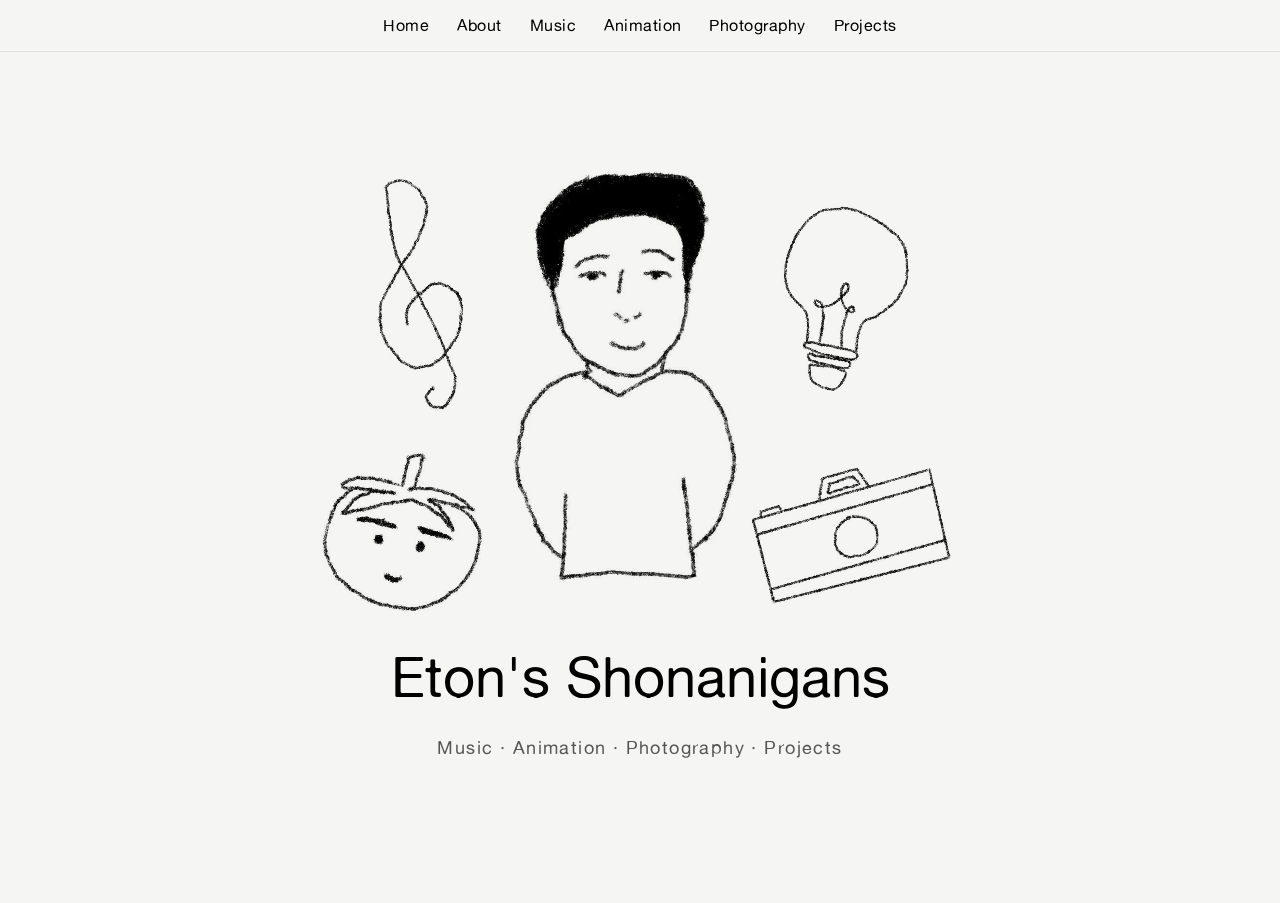
<file: index.html>
<!DOCTYPE html>
<html lang="en">
<head>
    <meta charset="UTF-8">
    <meta name="viewport" content="width=device-width, initial-scale=1.0">
    <title>Eton's Shonanigans</title>
    <link rel="stylesheet" href="styles.css">
</head>
<body>
    <nav>
        <ul>
            <li><a href="index.html">Home</a></li>
            <li><a href="about.html">About</a></li>
            <li><a href="music.html">Music</a></li>
            <li><a href="animation.html">Animation</a></li>
            <li><a href="photography.html">Photography</a></li>
            <li><a href="product.html">Projects</a></li>
        </ul>
    </nav>

    <section class="hero">
        <div class="hero-inner">
            <div class="sprite-wrap">
                <canvas id="about-canvas"></canvas>
            </div>
            <div class="hero-text">
                <h1><span class="first-e">E<canvas id="tomato-canvas"></canvas></span>ton's Shonanigans</h1>
                <p>Music &middot; Animation &middot; Photography &middot; Projects</p>
            </div>
            <canvas id="photo-canvas"></canvas>
            <canvas id="music-canvas"></canvas>
            <canvas id="product-canvas"></canvas>
        </div>
    </section>

    <script>
        function makeAnim(canvasId, sSrcs, pSrcs, displayHeight, clickUrl, stickyBoundary, speedMultiplier) {
            speedMultiplier = speedMultiplier || 1;
            const canvas = document.getElementById(canvasId);
            const ctx = canvas.getContext('2d');
            const bitmaps = { s: new Array(sSrcs.length), p: new Array(pSrcs.length) };
            let totalLoaded = 0;
            const totalNeeded = sSrcs.length + pSrcs.length;
            let ready = false;
            let hovering = false;
            let rowBounds = null;

            function loadSrc(src, arr, idx) {
                const img = new Image();
                img.onload = () => {
                    createImageBitmap(img).then(bmp => {
                        arr[idx] = bmp;
                        if (++totalLoaded === totalNeeded) {
                            canvas.width = bitmaps.s[0].width;
                            canvas.height = bitmaps.s[0].height;
                            const aspect = canvas.width / canvas.height;
                            canvas.style.height = displayHeight + 'px';
                            canvas.style.width = Math.round(displayHeight * aspect) + 'px';
                            rowBounds = buildBoundary([...bitmaps.s, ...bitmaps.p]);
                            ready = true;
                            startLoop();
                        }
                    });
                };
                img.src = src;
            }

            function buildBoundary(allBmps) {
                const w = canvas.width, h = canvas.height;
                const tmp = document.createElement('canvas');
                tmp.width = w; tmp.height = h;
                const tc = tmp.getContext('2d');
                const left = new Int32Array(h).fill(w);
                const right = new Int32Array(h).fill(-1);
                for (const bmp of allBmps) {
                    tc.drawImage(bmp, 0, 0);
                    const data = tc.getImageData(0, 0, w, h).data;
                    for (let y = 0; y < h; y++) {
                        const row = y * w;
                        for (let x = 0; x < w; x++) {
                            const i = (row + x) * 4;
                            if ((255 - data[i]) + (255 - data[i+1]) + (255 - data[i+2]) > 20) {
                                if (x < left[y]) left[y] = x;
                                if (x > right[y]) right[y] = x;
                            }
                        }
                    }
                }
                let minX = w, maxX = -1, minY = h, maxY = -1;
                for (let y = 0; y < h; y++) {
                    if (right[y] >= left[y]) {
                        if (left[y] < minX) minX = left[y];
                        if (right[y] > maxX) maxX = right[y];
                        if (y < minY) minY = y;
                        if (y > maxY) maxY = y;
                    }
                }
                return { left, right, minX, maxX, minY, maxY };
            }

            sSrcs.forEach((src, i) => loadSrc(src, bitmaps.s, i));
            pSrcs.forEach((src, i) => loadSrc(src, bitmaps.p, i));

            function startLoop() {
                const interval = 1000 / (12 * speedMultiplier);
                let frame = 0, last = 0;
                function tick(ts) {
                    if (ts - last >= interval) {
                        const frames = hovering ? bitmaps.p : bitmaps.s;
                        ctx.drawImage(frames[frame % frames.length], 0, 0);
                        frame++;
                        last = ts;
                    }
                    requestAnimationFrame(tick);
                }
                requestAnimationFrame(tick);
            }

            function hasInkAt(clientX, clientY) {
                if (!ready) return false;
                const rect = canvas.getBoundingClientRect();
                const scaleX = canvas.width / rect.width;
                const scaleY = canvas.height / rect.height;
                const x = Math.floor((clientX - rect.left) * scaleX);
                const y = Math.floor((clientY - rect.top) * scaleY);
                if (x < 0 || y < 0 || x >= canvas.width || y >= canvas.height) return false;
                const px = ctx.getImageData(x, y, 1, 1).data;
                const onDrawn = (255 - px[0]) + (255 - px[1]) + (255 - px[2]) > 20;
                const insideBoundary = rowBounds && x >= rowBounds.left[y] && x <= rowBounds.right[y];
                return onDrawn || insideBoundary;
            }

            // Shared registry so overlapping canvases can check whether a sibling has
            // actual drawn content (vs. blank/blended-out background) at a given point.
            window.__animInkTest = window.__animInkTest || {};
            window.__animInkTest[canvasId] = hasInkAt;

            function checkHover(e) {
                if (!ready) return;
                const rect = canvas.getBoundingClientRect();
                const scaleX = canvas.width / rect.width;
                const scaleY = canvas.height / rect.height;
                const x = Math.floor((e.clientX - rect.left) * scaleX);
                const y = Math.floor((e.clientY - rect.top) * scaleY);
                if (x < 0 || y < 0 || x >= canvas.width || y >= canvas.height) {
                    hovering = false;
                    return;
                }
                if (stickyBoundary && rowBounds) {
                    hovering = x >= rowBounds.minX && x <= rowBounds.maxX &&
                        y >= rowBounds.minY && y <= rowBounds.maxY;
                    return;
                }
                hovering = hasInkAt(e.clientX, e.clientY);
            }

            if (stickyBoundary) {
                // Overlapping sibling canvases can sit on top of this one within its own
                // box, causing spurious mouseleave/mousemove churn (and swallowed clicks)
                // on this element as the cursor passes under them. Track from document so
                // hover/click behavior depends only on cursor position, not which element
                // is topmost at that point.
                document.addEventListener('mousemove', e => {
                    checkHover(e);
                    canvas.style.cursor = hovering ? 'pointer' : 'default';
                });
                document.addEventListener('click', e => {
                    checkHover(e);
                    if (!hovering || !clickUrl) return;
                    const topEl = document.elementFromPoint(e.clientX, e.clientY);
                    if (topEl && topEl !== canvas && topEl.id) {
                        const siblingInkTest = window.__animInkTest[topEl.id];
                        if (siblingInkTest && siblingInkTest(e.clientX, e.clientY)) return;
                    }
                    window.location.href = clickUrl;
                });
            } else {
                canvas.addEventListener('mousemove', e => {
                    checkHover(e);
                    canvas.style.cursor = hovering ? 'pointer' : 'default';
                });
                canvas.addEventListener('mouseleave', () => {
                    hovering = false;
                    canvas.style.cursor = 'default';
                });
                canvas.addEventListener('click', () => {
                    if (hovering && clickUrl) window.location.href = clickUrl;
                });
            }
        }

        makeAnim(
            'about-canvas',
            ['images/about/about_1_s.jpg', 'images/about/about_2_s.jpg', 'images/about/about_3_s.jpg'],
            ['images/about/about_1_p.jpg', 'images/about/about_2_p.jpg', 'images/about/about_3_p.jpg'],
            520,
            'about.html',
            true
        );

        makeAnim(
            'photo-canvas',
            ['images/photo/port_1_s.jpg', 'images/photo/port_2_s.jpg', 'images/photo/port_3_s.jpg'],
            ['images/photo/port_1_p.jpg', 'images/photo/port_2_p.jpg', 'images/photo/port_3_p.jpg',
             'images/photo/port_4_p.jpg', 'images/photo/port_5_p.jpg', 'images/photo/port_6_p.jpg'],
            330,
            'photography.html'
        );

        makeAnim(
            'product-canvas',
            ['images/product/frame_1_s.jpg', 'images/product/frame_2_s.jpg', 'images/product/frame_3_s.jpg'],
            ['images/product/frame_1_p.png', 'images/product/frame_2_p.png', 'images/product/frame_3_p.png',
             'images/product/frame_4_p.png', 'images/product/frame_5_p.png', 'images/product/frame_6_p.png'],
            330,
            'product.html',
            false,
            1.5
        );

        makeAnim(
            'music-canvas',
            ['images/music/port_1_s.jpg', 'images/music/port_2_s.jpg', 'images/music/port_3_s.jpg'],
            ['images/music/port_1_p.jpg', 'images/music/port_2_p.jpg', 'images/music/port_3_p.jpg',
             'images/music/port_4_p.jpg', 'images/music/port_5_p.jpg', 'images/music/port_6_p.jpg'],
            360,
            'music.html'
        );

        makeAnim(
            'tomato-canvas',
            ['images/tomato/tomato_1_s.jpg', 'images/tomato/tomato_2_s.jpg', 'images/tomato/tomato_3_s.jpg'],
            ['images/tomato/frame_1.jpg', 'images/tomato/frame_2.jpg', 'images/tomato/frame_3.jpg'],
            440,
            'animation.html'
        );
    </script>
</body>
</html>
</file>
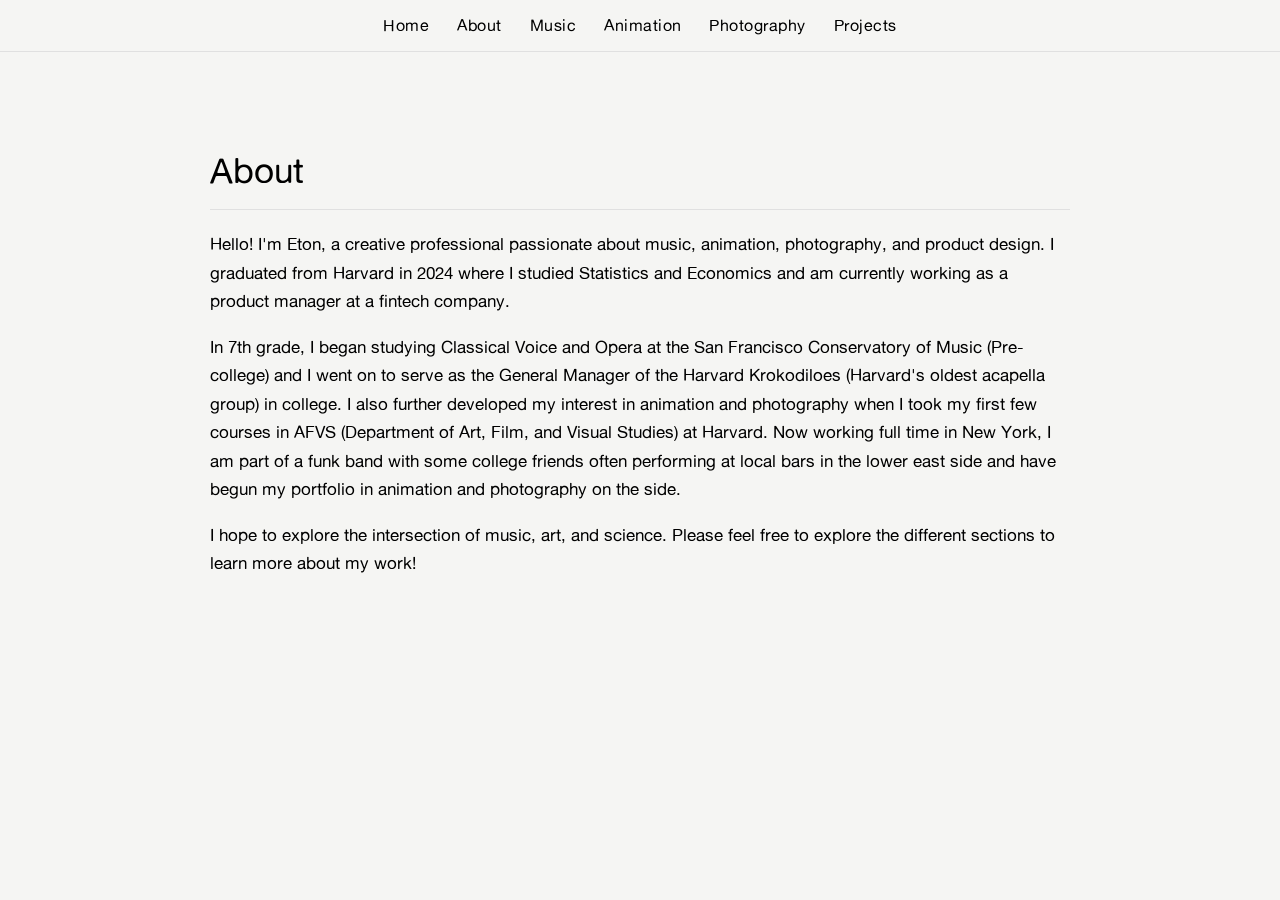
<file: about.html>
<!DOCTYPE html>
<html lang="en">
<head>
    <meta charset="UTF-8">
    <meta name="viewport" content="width=device-width, initial-scale=1.0">
    <title>About — Eton's Shonanigans</title>
    <link rel="stylesheet" href="styles.css">
</head>
<body>
    <nav>
        <ul>
            <li><a href="index.html">Home</a></li>
            <li><a href="about.html">About</a></li>
            <li><a href="music.html">Music</a></li>
            <li><a href="animation.html">Animation</a></li>
            <li><a href="photography.html">Photography</a></li>
            <li><a href="product.html">Projects</a></li>
        </ul>
    </nav>
    <div class="content page-content">
        <h2>About</h2>
        <p>Hello! I'm Eton, a creative professional passionate about music, animation, photography, and product design. I graduated from Harvard in 2024 where I studied Statistics and Economics and am currently working as a product manager at a fintech company.</p>
        <p>In 7th grade, I began studying Classical Voice and Opera at the San Francisco Conservatory of Music (Pre-college) and I went on to serve as the General Manager of the Harvard Krokodiloes (Harvard's oldest acapella group) in college. I also further developed my interest in animation and photography when I took my first few courses in AFVS (Department of Art, Film, and Visual Studies) at Harvard. Now working full time in New York, I am part of a funk band with some college friends often performing at local bars in the lower east side and have begun my portfolio in animation and photography on the side.</p>
        <p>I hope to explore the intersection of music, art, and science. Please feel free to explore the different sections to learn more about my work!</p>
    </div>
</body>
</html>
</file>
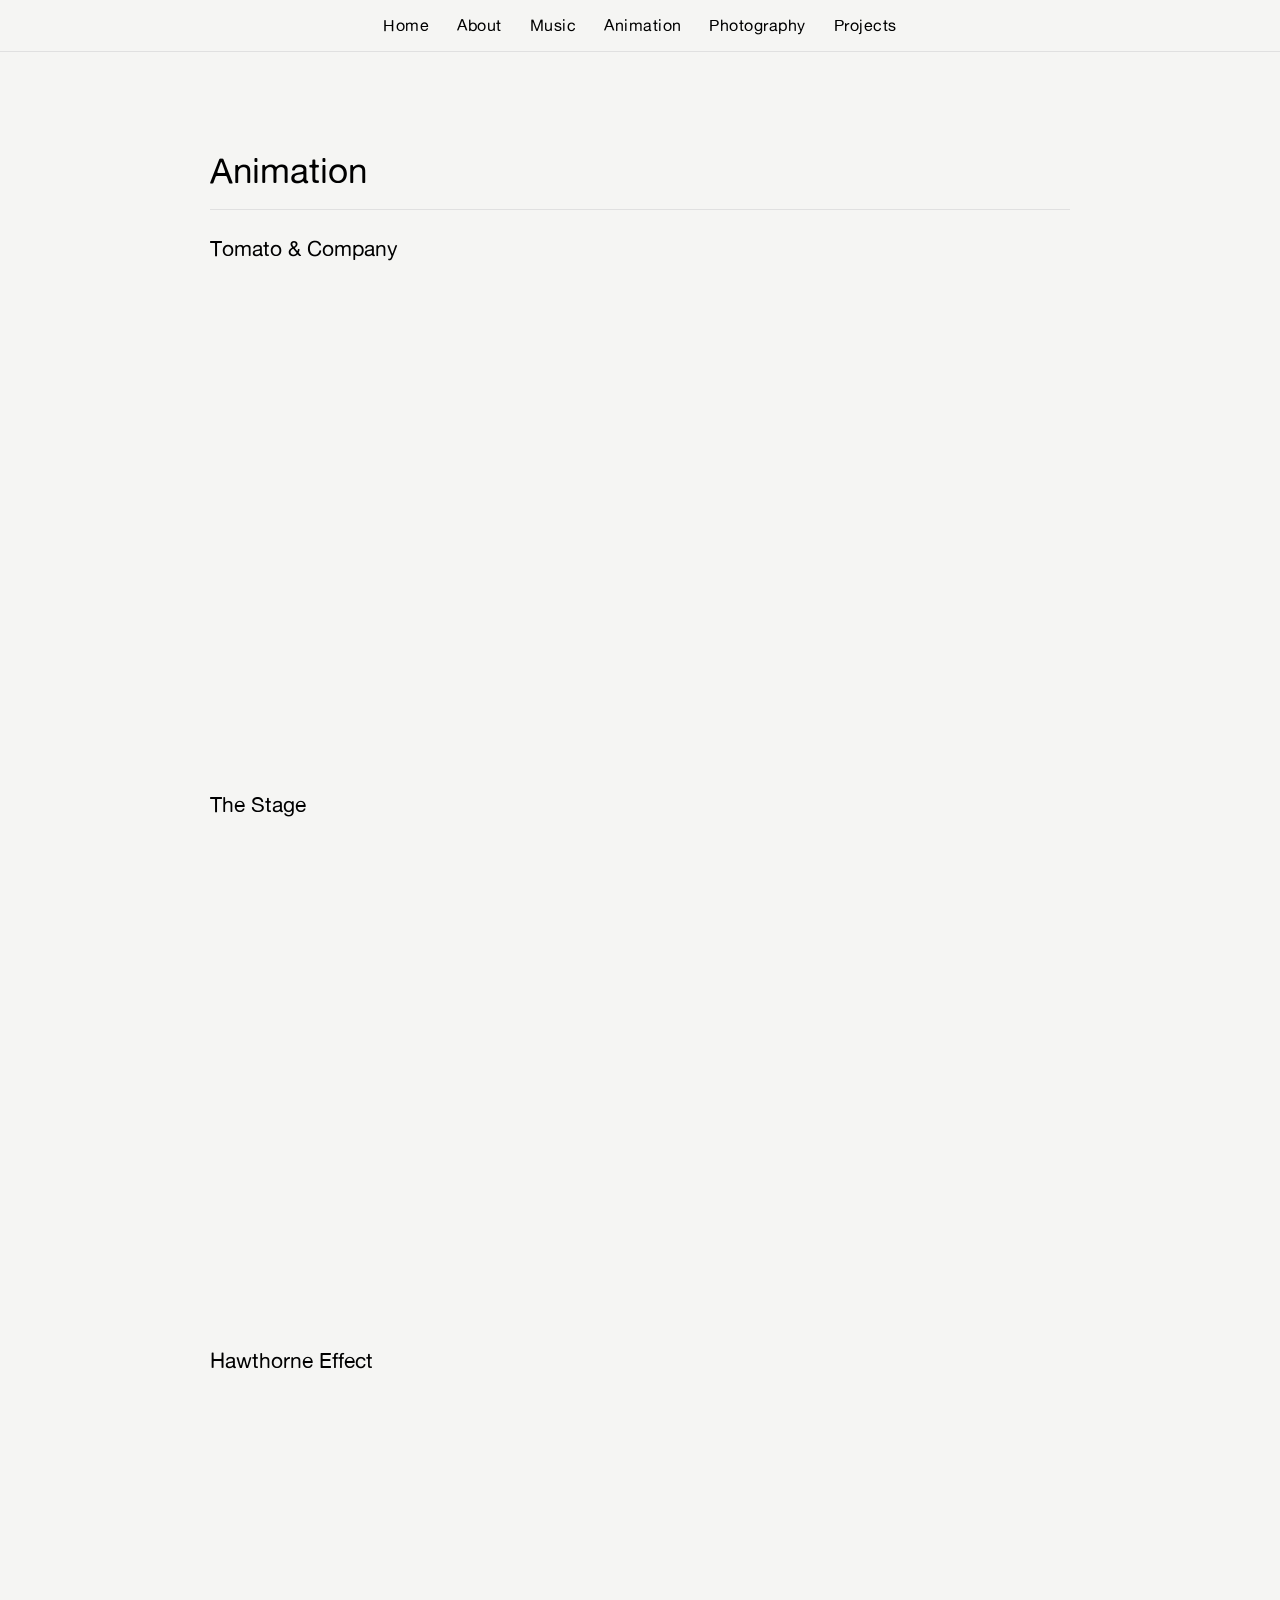
<file: animation.html>
<!DOCTYPE html>
<html lang="en">
<head>
    <meta charset="UTF-8">
    <meta name="viewport" content="width=device-width, initial-scale=1.0">
    <title>Animation — Eton's Shonanigans</title>
    <link rel="stylesheet" href="styles.css">
</head>
<body>
    <nav>
        <ul>
            <li><a href="index.html">Home</a></li>
            <li><a href="about.html">About</a></li>
            <li><a href="music.html">Music</a></li>
            <li><a href="animation.html">Animation</a></li>
            <li><a href="photography.html">Photography</a></li>
            <li><a href="product.html">Projects</a></li>
        </ul>
    </nav>
    <div class="content page-content">
        <h2>Animation</h2>
        <h3>Tomato &amp; Company</h3>
        <div class="video-embed video-full">
            <iframe src="https://www.youtube.com/embed/TPGWkwwax-g" title="Tomato & Company" allowfullscreen></iframe>
        </div>

        <h3>The Stage</h3>
        <div class="video-embed video-full">
            <iframe src="https://www.youtube.com/embed/BTYeI0XVwU0" title="The Stage" allowfullscreen></iframe>
        </div>

        <h3>Hawthorne Effect</h3>
        <div class="video-embed video-full">
            <iframe src="https://www.youtube.com/embed/caS_4aivTvc" title="Hawthorne Effect" allowfullscreen></iframe>
        </div>
    </div>
</body>
</html>
</file>
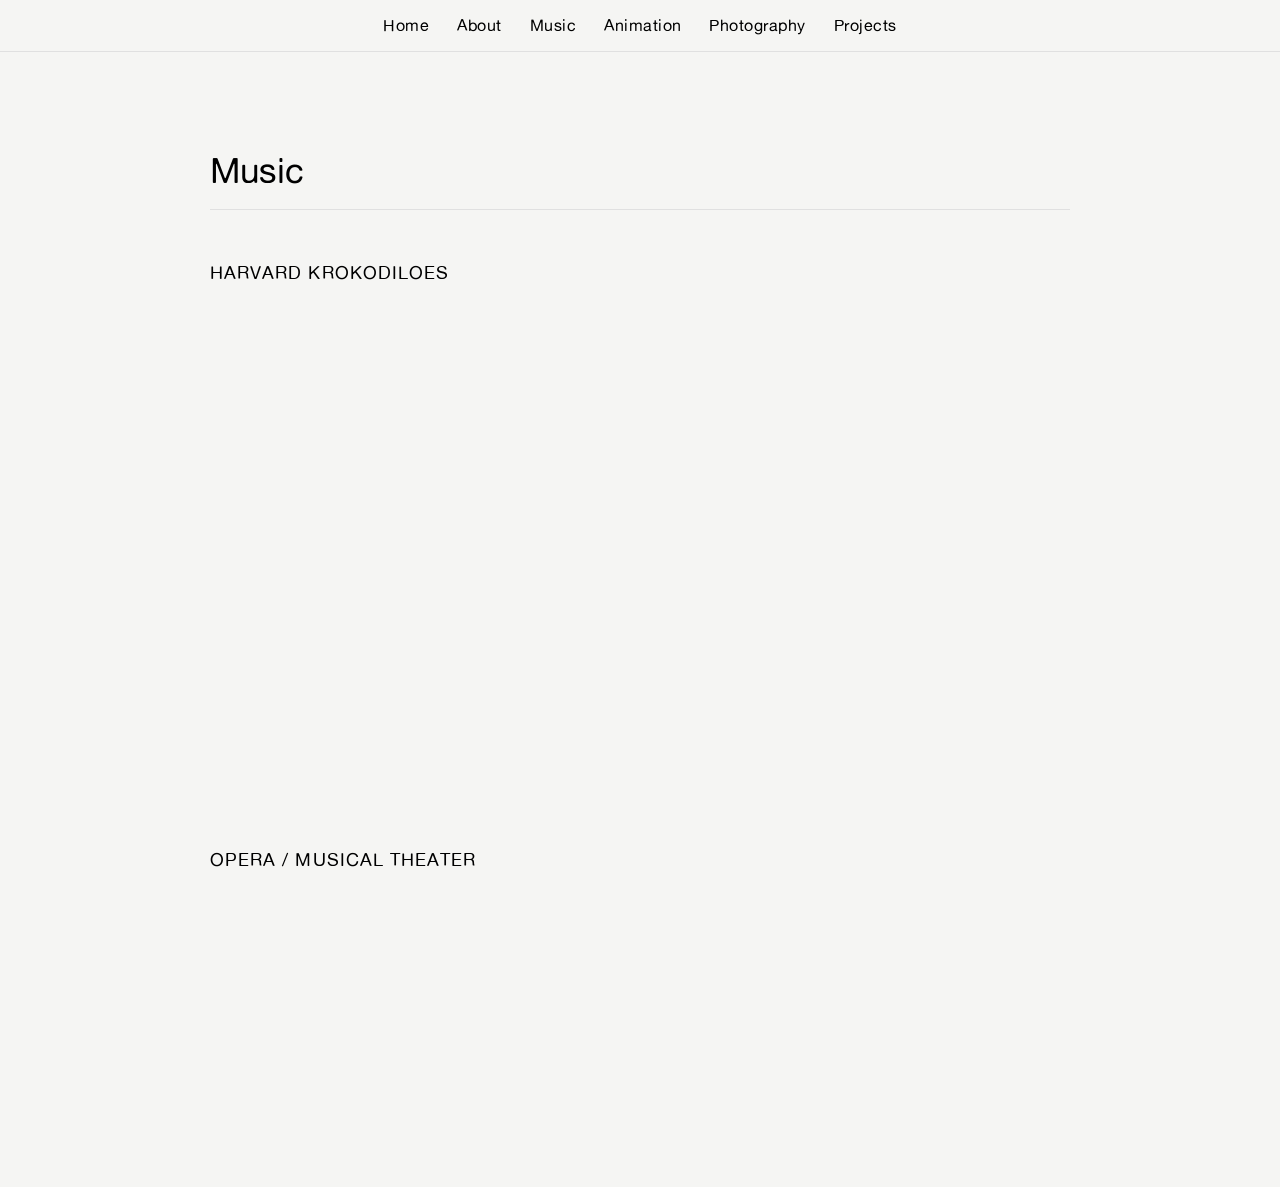
<file: music.html>
<!DOCTYPE html>
<html lang="en">
<head>
    <meta charset="UTF-8">
    <meta name="viewport" content="width=device-width, initial-scale=1.0">
    <title>Music — Eton's Shonanigans</title>
    <link rel="stylesheet" href="styles.css">
</head>
<body>
    <nav>
        <ul>
            <li><a href="index.html">Home</a></li>
            <li><a href="about.html">About</a></li>
            <li><a href="music.html">Music</a></li>
            <li><a href="animation.html">Animation</a></li>
            <li><a href="photography.html">Photography</a></li>
            <li><a href="product.html">Projects</a></li>
        </ul>
    </nav>
    <div class="content page-content">
        <h2>Music</h2>

        <h3 class="music-label">Harvard Krokodiloes</h3>
        <div class="video-grid">
            <div class="video-embed">
                <iframe src="https://www.youtube.com/embed/4qUDaLUaurI" title="Harvard Krokodiloes" allowfullscreen></iframe>
            </div>
            <div class="video-embed">
                <iframe src="https://www.youtube.com/embed/xm8JQvyH3Rw" title="Harvard Krokodiloes" allowfullscreen></iframe>
            </div>
            <div class="video-embed">
                <iframe src="https://www.youtube.com/embed/Miy_NS8IuEc" title="Harvard Krokodiloes" allowfullscreen></iframe>
            </div>
            <div class="video-embed">
                <iframe src="https://www.youtube.com/embed/dFDBBorrNnc" title="Harvard Krokodiloes" allowfullscreen></iframe>
            </div>
        </div>

        <h3 class="music-label">Opera / Musical Theater</h3>
        <div class="video-grid">
            <div class="video-embed">
                <iframe src="https://www.youtube.com/embed/RD5roDtp3Yc" title="Opera / Musical Theater" allowfullscreen></iframe>
            </div>
            <div class="video-embed">
                <iframe src="https://www.youtube.com/embed/XwMdwAH1rI4" title="Opera / Musical Theater" allowfullscreen></iframe>
            </div>
        </div>
    </div>
</body>
</html>
</file>
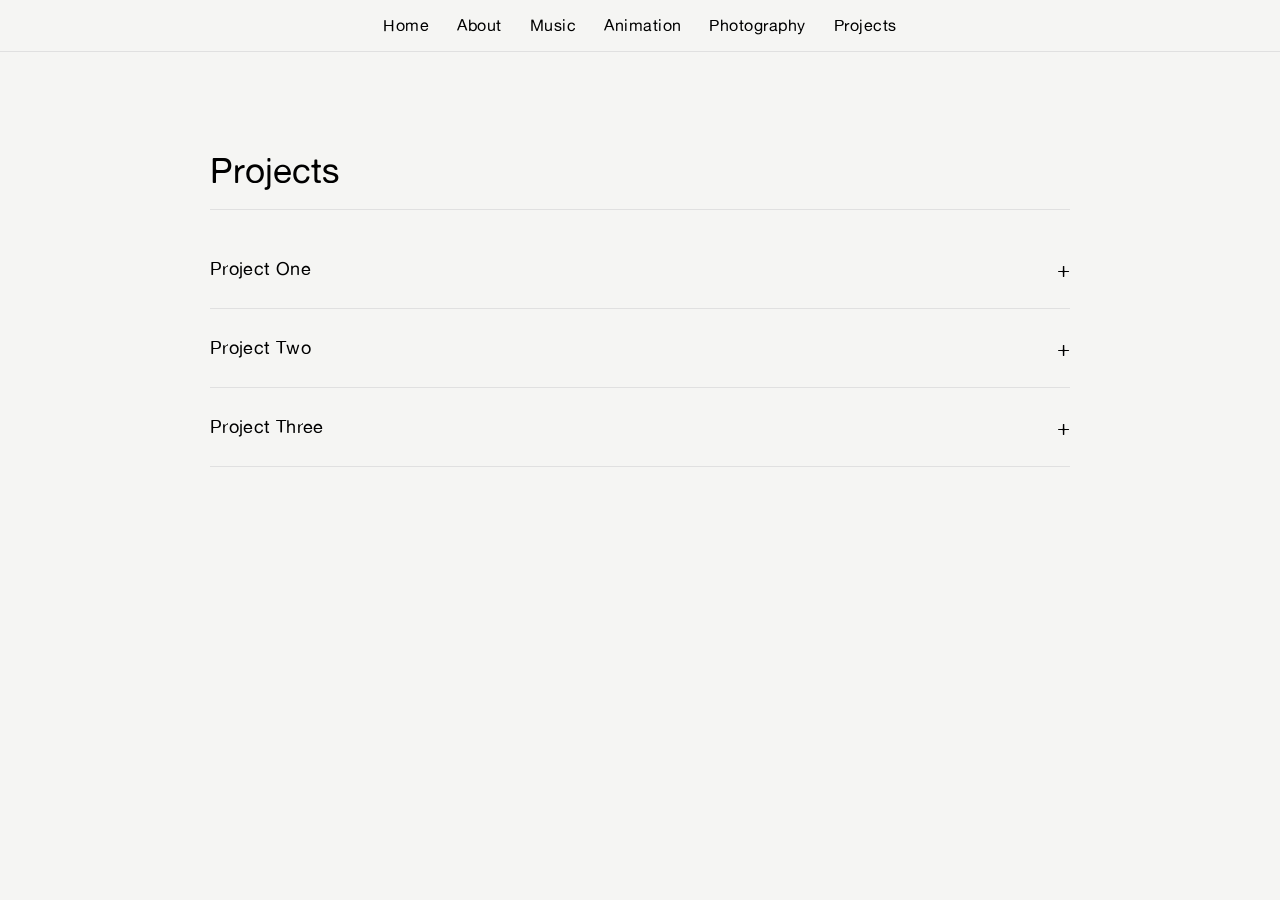
<file: product.html>
<!DOCTYPE html>
<html lang="en">
<head>
    <meta charset="UTF-8">
    <meta name="viewport" content="width=device-width, initial-scale=1.0">
    <title>Projects — Eton's Shonanigans</title>
    <link rel="stylesheet" href="styles.css">
</head>
<body>
    <nav>
        <ul>
            <li><a href="index.html">Home</a></li>
            <li><a href="about.html">About</a></li>
            <li><a href="music.html">Music</a></li>
            <li><a href="animation.html">Animation</a></li>
            <li><a href="photography.html">Photography</a></li>
            <li><a href="product.html">Projects</a></li>
        </ul>
    </nav>
    <div class="content page-content">
        <h2>Projects</h2>

        <div class="project-list">
            <details class="project-item">
                <summary class="project-title">Project One</summary>
                <div class="project-body">
                    <p>Lorem ipsum dolor sit amet, consectetur adipiscing elit. Sed do eiusmod tempor incididunt ut labore et dolore magna aliqua. Ut enim ad minim veniam, quis nostrud exercitation ullamco laboris nisi ut aliquip ex ea commodo consequat. Duis aute irure dolor in reprehenderit in voluptate velit esse cillum dolore eu fugiat nulla pariatur.</p>
                </div>
            </details>

            <details class="project-item">
                <summary class="project-title">Project Two</summary>
                <div class="project-body">
                    <p>Lorem ipsum dolor sit amet, consectetur adipiscing elit. Sed do eiusmod tempor incididunt ut labore et dolore magna aliqua. Ut enim ad minim veniam, quis nostrud exercitation ullamco laboris nisi ut aliquip ex ea commodo consequat. Duis aute irure dolor in reprehenderit in voluptate velit esse cillum dolore eu fugiat nulla pariatur.</p>
                </div>
            </details>

            <details class="project-item">
                <summary class="project-title">Project Three</summary>
                <div class="project-body">
                    <p>Lorem ipsum dolor sit amet, consectetur adipiscing elit. Sed do eiusmod tempor incididunt ut labore et dolore magna aliqua. Ut enim ad minim veniam, quis nostrud exercitation ullamco laboris nisi ut aliquip ex ea commodo consequat. Duis aute irure dolor in reprehenderit in voluptate velit esse cillum dolore eu fugiat nulla pariatur.</p>
                </div>
            </details>
        </div>
    </div>
</body>
</html>
</file>
<file: styles.css>
@font-face {
    font-family: 'Alte Haas Grotesk';
    src: url('alte_haas_grotesk/AlteHaasGroteskRegular.ttf') format('truetype');
    font-weight: 400;
}

@font-face {
    font-family: 'Alte Haas Grotesk';
    src: url('alte_haas_grotesk/AlteHaasGroteskBold.ttf') format('truetype');
    font-weight: 700;
}

* {
    scroll-behavior: smooth;
}

body {
    font-family: 'Alte Haas Grotesk', sans-serif;
    font-weight: 400;
    margin: 0;
    padding: 0;
    background-color: #f5f5f3;
    color: #000000;
    line-height: 1.7;
    min-height: 100vh;
}

nav {
    position: sticky;
    top: 0;
    z-index: 100;
    background-color: #f5f5f3;
    border-bottom: 1px solid #e0e0e0;
    padding: 12px 0;
}

nav ul {
    list-style: none;
    display: flex;
    justify-content: center;
    flex-wrap: wrap;
    margin: 0;
    padding: 0;
    gap: 0 8px;
}

nav li {
    margin: 0 10px;
}

nav a {
    text-decoration: none;
    color: #000000;
    font-size: 1rem;
    font-weight: 400;
    letter-spacing: 0.03em;
    transition: color 0.2s;
}

nav a:hover {
    color: #555555;
}

.section {
    padding: 80px 20px;
    border-bottom: 1px solid #e0e0e0;
}

.section:last-child {
    border-bottom: none;
}

.hero {
    min-height: calc(100vh - 49px);
    display: flex;
    align-items: center;
    justify-content: center;
}

.hero-inner {
    display: flex;
    flex-direction: column;
    align-items: center;
    justify-content: center;
    margin-top: -80px;
    position: relative;
}

.sprite-wrap {
    overflow: hidden;
    height: 510px;
}

.sprite-wrap canvas {
    display: block;
    mix-blend-mode: multiply;
}

#photo-canvas {
    position: absolute;
    right: calc(8% + 10px);
    bottom: calc(20% - 60px);
    display: block;
    mix-blend-mode: multiply;
}

#music-canvas {
    position: absolute;
    left: calc(8% + 5px);
    top: calc(5% - 25px);
    display: block;
    mix-blend-mode: multiply;
    transform: rotate(-20deg);
}

#product-canvas {
    position: absolute;
    right: calc(8% + 20px);
    top: 5%;
    display: block;
    mix-blend-mode: multiply;
    transform: rotate(10deg);
}

.first-e {
    position: relative;
    display: inline-block;
}

#tomato-canvas {
    position: absolute;
    bottom: calc(60% - 100px);
    left: -220px;
    display: block;
    mix-blend-mode: multiply;
}

.hero-text {
    text-align: center;
    margin-top: -40px;
}

.hero h1 {
    font-size: 3.5rem;
    font-weight: 400;
    font-style: normal;
    margin-bottom: 8px;
}

.hero p {
    font-size: 1.1rem;
    letter-spacing: 0.08em;
    color: #555555;
    margin: 0;
}

.content {
    max-width: 860px;
    margin: 0 auto;
}

.page-content {
    padding: 60px 20px;
}

.wide {
    max-width: 1200px;
}

h1 {
    font-size: 2.8rem;
    font-weight: 400;
    margin-bottom: 16px;
}

h2 {
    font-size: 2.2rem;
    font-weight: 400;
    font-style: normal;
    margin-bottom: 20px;
    border-bottom: 1px solid #e0e0e0;
    padding-bottom: 8px;
}

h3 {
    font-size: 1.3rem;
    font-weight: 400;
    margin-bottom: 10px;
}

p {
    margin-bottom: 15px;
    font-size: 1.05rem;
}

.gallery {
    columns: 3;
    column-gap: 8px;
    margin-top: 24px;
}

.gallery-item {
    break-inside: avoid;
    margin-bottom: 8px;
    cursor: pointer;
}

.gallery-item img {
    width: 100%;
    height: auto;
    display: block;
    transition: opacity 0.2s;
}

.gallery-item img:hover {
    opacity: 0.85;
}

.lightbox {
    display: none;
    position: fixed;
    inset: 0;
    background: rgba(0, 0, 0, 0.92);
    z-index: 1000;
    align-items: center;
    justify-content: center;
}

.lightbox.active {
    display: flex;
}

.lightbox #lightbox-img {
    max-width: 88vw;
    max-height: 90vh;
    object-fit: contain;
    display: block;
    cursor: default;
}

.lightbox-close {
    position: fixed;
    top: 20px;
    right: 28px;
    background: none;
    border: none;
    color: #fff;
    font-size: 2.2rem;
    cursor: pointer;
    line-height: 1;
    opacity: 0.7;
    transition: opacity 0.2s;
}

.lightbox-close:hover { opacity: 1; }

.lightbox-nav {
    position: fixed;
    top: 50%;
    transform: translateY(-50%);
    background: none;
    border: none;
    color: #fff;
    font-size: 2.5rem;
    cursor: pointer;
    padding: 16px 20px;
    opacity: 0.6;
    transition: opacity 0.2s;
    user-select: none;
}

.lightbox-nav:hover { opacity: 1; }
.lightbox-prev { left: 16px; }
.lightbox-next { right: 16px; }

.video-container {
    margin: 28px 0;
}

video {
    max-width: 100%;
    height: auto;
    border-radius: 4px;
}

.music-label {
    margin-top: 48px;
    margin-bottom: 16px;
    font-size: 1.1rem;
    letter-spacing: 0.06em;
    text-transform: uppercase;
}

.video-grid {
    display: grid;
    grid-template-columns: repeat(auto-fill, minmax(360px, 1fr));
    gap: 20px;
}

.video-embed iframe {
    width: 100%;
    aspect-ratio: 16 / 9;
    border: none;
    border-radius: 4px;
    display: block;
}

.video-full {
    width: 100%;
    margin-top: 16px;
}

.project-list {
    margin-top: 0;
}

.project-item {
    border-bottom: 1px solid #e0e0e0;
}

.project-title {
    list-style: none;
    display: flex;
    justify-content: space-between;
    align-items: center;
    padding: 20px 0;
    cursor: pointer;
    font-size: 1.1rem;
    letter-spacing: 0.02em;
    user-select: none;
}

.project-title::-webkit-details-marker { display: none; }

.project-title::after {
    content: '+';
    font-size: 1.4rem;
    font-weight: 300;
    transition: transform 0.2s;
}

.project-item[open] .project-title::after {
    transform: rotate(45deg);
}

.project-body {
    padding: 0 0 20px 0;
    color: #444;
}

.about-layout {
    display: flex;
    gap: 48px;
    align-items: flex-start;
}

.about-text {
    flex: 1;
}

.about-photo img {
    width: 260px;
    display: block;
    border-radius: 2px;
}
</file>
